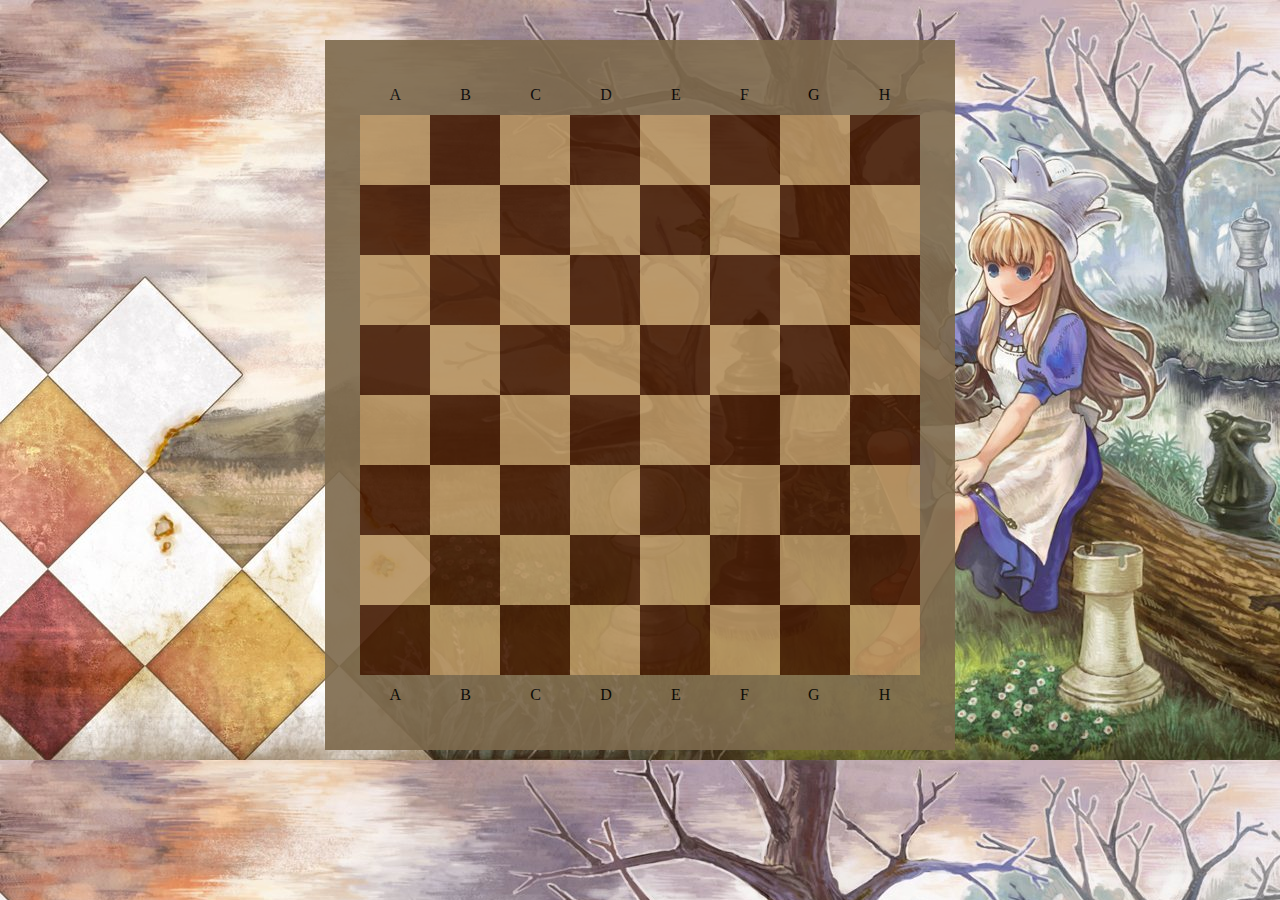
<file: Chess.html>
<!DOCTYPE html>
<html lang="en">

<head>
    <meta charset="UTF-8">
    <title>Chess</title>
    <link rel="stylesheet" href="./Chess.css">
</head>

<body>
    <div class="wrapper">
        <div class="top">
            <div class="litters">
                <div class="box-inner">A</div>
                <div class="box-inner">B</div>
                <div class="box-inner">C</div>
                <div class="box-inner">D</div>
                <div class="box-inner">E</div>
                <div class="box-inner">F</div>
                <div class="box-inner">G</div>
                <div class="box-inner">H</div>
            </div>
        </div>
        <div class="box"></div>
        <div class="box"></div>
        <div class="box"></div>
        <div class="box"></div>
        <div class="box"></div>
        <div class="box"></div>
        <div class="box"></div>
        <div class="box"></div>

        <div class="box"></div>
        <div class="box"></div>
        <div class="box"></div>
        <div class="box"></div>
        <div class="box"></div>
        <div class="box"></div>
        <div class="box"></div>
        <div class="box"></div>

        <div class="box"></div>
        <div class="box"></div>
        <div class="box"></div>
        <div class="box"></div>
        <div class="box"></div>
        <div class="box"></div>
        <div class="box"></div>
        <div class="box"></div>

        <div class="box"></div>
        <div class="box"></div>
        <div class="box"></div>
        <div class="box"></div>
        <div class="box"></div>
        <div class="box"></div>
        <div class="box"></div>
        <div class="box"></div>

        <div class="box"></div>
        <div class="box"></div>
        <div class="box"></div>
        <div class="box"></div>
        <div class="box"></div>
        <div class="box"></div>
        <div class="box"></div>
        <div class="box"></div>

        <div class="box"></div>
        <div class="box"></div>
        <div class="box"></div>
        <div class="box"></div>
        <div class="box"></div>
        <div class="box"></div>
        <div class="box"></div>
        <div class="box"></div>

        <div class="box"></div>
        <div class="box"></div>
        <div class="box"></div>
        <div class="box"></div>
        <div class="box"></div>
        <div class="box"></div>
        <div class="box"></div>
        <div class="box"></div>

        <div class="box"></div>
        <div class="box"></div>
        <div class="box"></div>
        <div class="box"></div>
        <div class="box"></div>
        <div class="box"></div>
        <div class="box"></div>
        <div class="box"></div>
        <div class="bottom">
            <div class="litters">
                <div class="box-inner">A</div>
                <div class="box-inner">B</div>
                <div class="box-inner">C</div>
                <div class="box-inner">D</div>
                <div class="box-inner">E</div>
                <div class="box-inner">F</div>
                <div class="box-inner">G</div>
                <div class="box-inner">H</div>
            </div>
        </div>
      
        </div>

    </div>
</body>

</html>
</file>
<file: Chess.css>
body {
    margin: 40px;
    background-image: url(./алиса\ фон.jpg);
    opacity: 0.9;
  }
  .wrapper {
    border: 35px solid #7d694c;
    width: 560px;
    margin: 0 auto;
    display: grid;
    grid-gap: 0;
    grid-template-columns: repeat(8, 70px);
    grid-template-rows: 40px repeat(8, 70px) 40px;
    grid-auto-flow: row;
  }
  .litters{
  display: grid;
    grid-gap: 0;
    grid-template-columns: repeat(8, auto);
    grid-template-rows: auto;
    grid-auto-flow: row;
    align-items: strech;
  }
 
  
  .box {
    padding: 20px;
    font-size: 150%;
    background-color: #b5915f;
    color: #000;
    text-align: center;
  }
  .box-inner{
    text-align: center;
    align-self: center;
  }
  .top,
  .bottom{
    display: grid;
    align-items: stretch;
    background-color: #7d694c;
  }
  .top {
    grid-column-start: 1;
    grid-column-end: 9;
    grid-row-start: 1;
    grid-row-end: 1;
  }
  .bottom {
    grid-column-start: 1;
    grid-column-end: 9;
    grid-row-start: 10;
    grid-row-end: 10;
  }
  
  .box:nth-child(-2n+9), 
  .box:nth-child(9) ~ div:nth-child(-2n+16), 
  .box:nth-child(17) ~ div:nth-child(-2n+25), 
  .box:nth-child(25) ~ div:nth-child(-2n+32), 
  .box:nth-child(33) ~ div:nth-child(-2n+41), 
  .box:nth-child(41) ~ div:nth-child(-2n+48), 
  .box:nth-child(49) ~ div:nth-child(-2n+57), 
  .box:nth-child(57) ~ div:nth-child(-2n+64){
    background-color: #441a03;
    color: #fff;
  }
</file>
